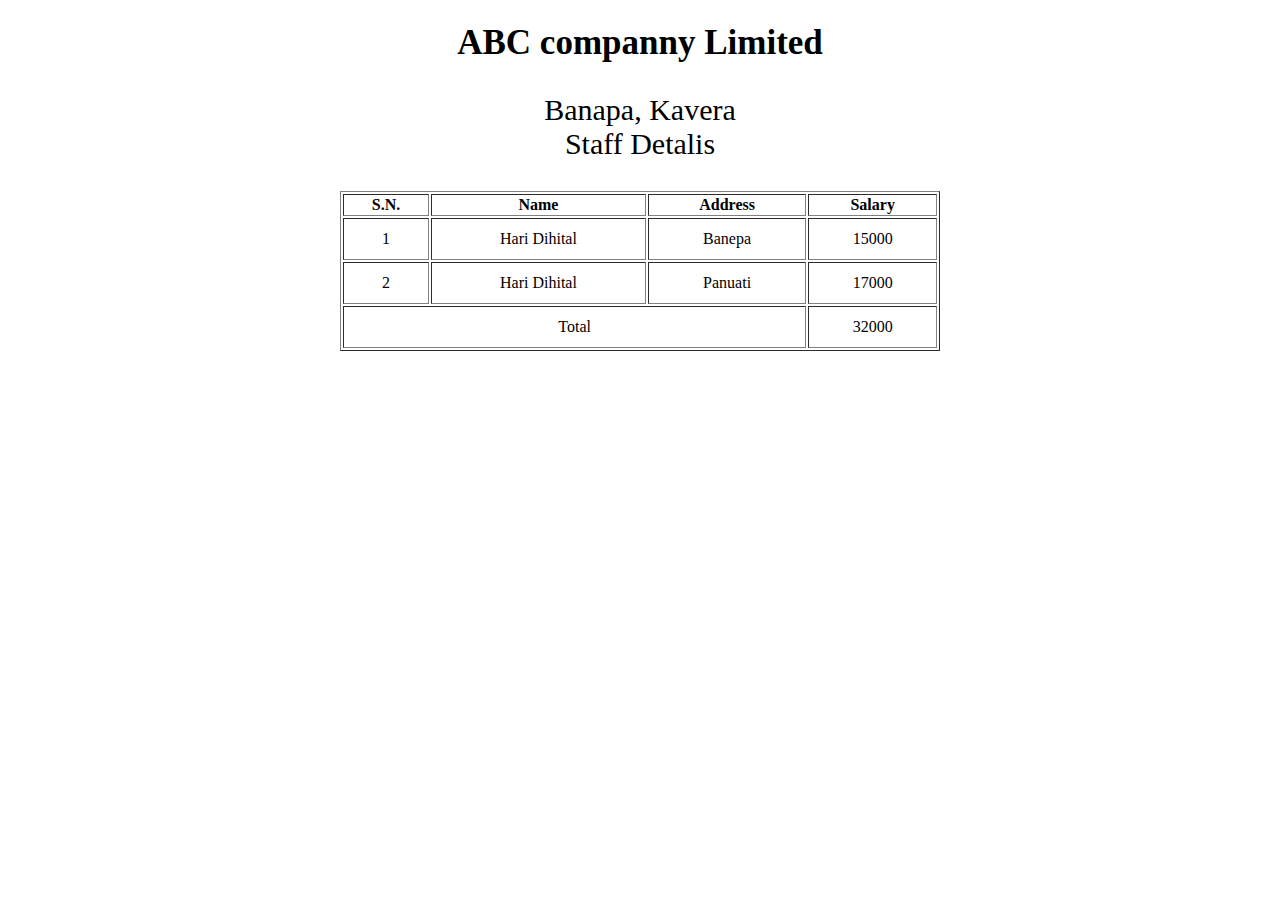
<file: homework/1-vazifa/index.html>
<!DOCTYPE html>
<html lang="en">
<head>
    <meta charset="UTF-8">
    <meta http-equiv="X-UA-Compatible" content="IE=edge">
    <meta name="viewport" content="width=device-width, initial-scale=1.0">
    <title>Document</title>
</head>
<body style="text-align: center;">
    <h1 style="font-size:35px ; margin-bottom: 15px; ">ABC companny Limited</h1>
    <p style="font-size:30px;">Banapa, Kavera  <br> Staff Detalis</p>
    <table border="1" style="width:600px ; margin: auto; height: 160px; text-align: center;">
        <thead>
            <tr>
                <th>S.N.</th>
                <th colspan="3">Name</th>
                <th colspan="2">Address</th>
                <th colspan="2">Salary</th>
            </tr>
        </thead>
        <tbody>
            <tr>
                <td>1</td>
                <td colspan="3">Hari Dihital</td>
                <td colspan="2">Banepa</td>
                <td colspan="2">15000</td>
            </tr>
            <tr>
                <td>2</td>
                <td colspan="3">Hari Dihital</td>
                <td colspan="2">Panuati</td>
                <td colspan="2">17000</td>
            </tr>
            <tr>
               
                <td colspan="6">Total</td>
                <td colspan="2">32000</td>
            </tr>
        </tbody>
    </table>
</body>
</html>
</file>
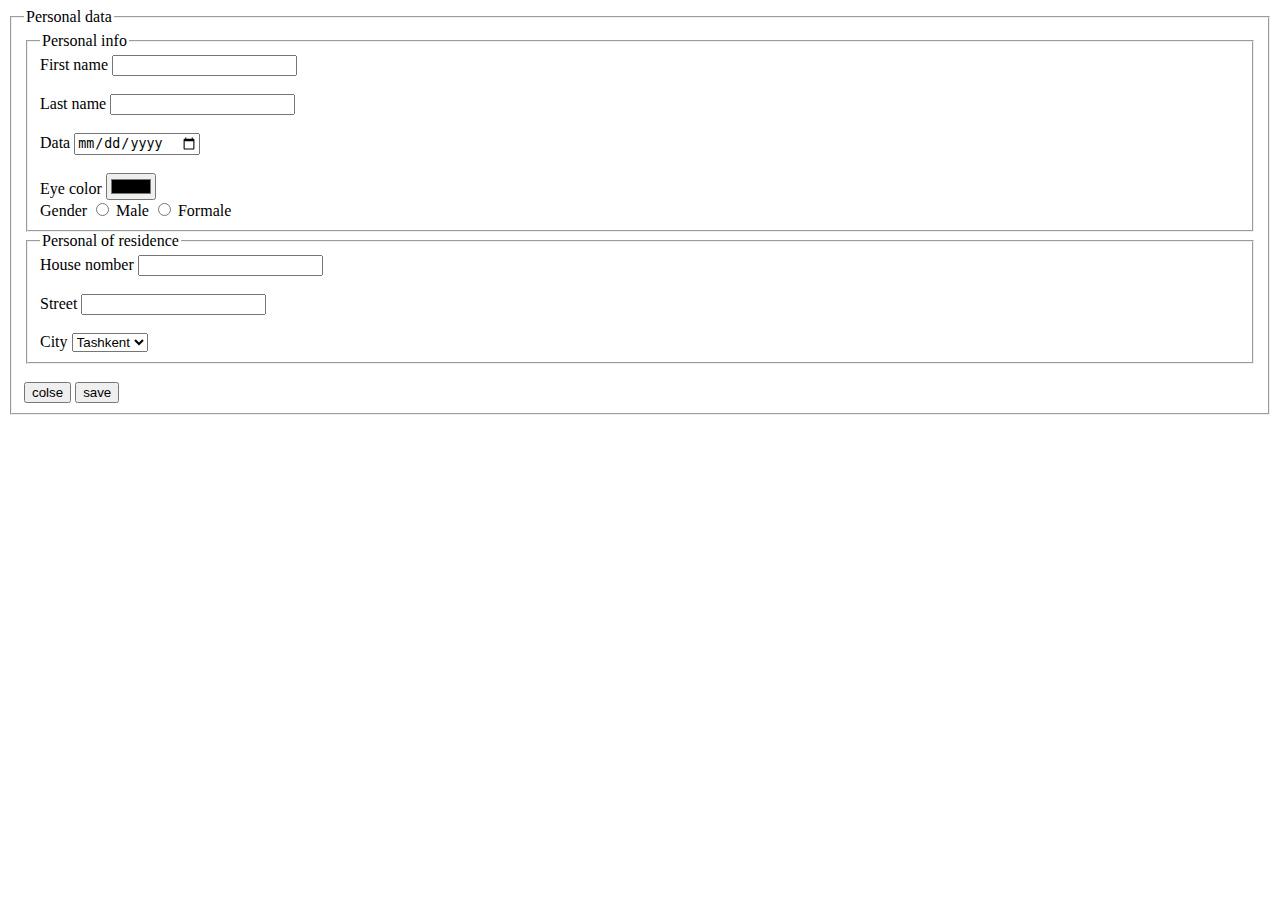
<file: 13-dras/practic2/index3.html>
<!DOCTYPE html>
<html lang="en">
<head>
    <meta charset="UTF-8">
    <meta http-equiv="X-UA-Compatible" content="IE=edge">
    <meta name="viewport" content="width=device-width, initial-scale=1.0">
    <title>Document</title>
</head>
<body>
    <fieldset>
        <legend>Personal data</legend>
       <fieldset>
        <legend>Personal info</legend>
        <label for="for1">First name</label>
        <input type="text" id="for1"><br><br>
        <label for="for2"> Last name</label>
        <input type="text" id="for2"><br><br>
        <label for="for3"> Data</label>
        <input type="date" id="for3"><br><br>
        <label for="for4"> Eye color</label>
        <input type="color" id="for4"><br>
        <label for="for8"> Gender</label>
        <input type="radio" id="for8"> Male
        <input type="radio" id="for8"> Formale<br>
       </fieldset>
       <fieldset>
        <legend> Personal of residence</legend>
        <label for="for5"> House nomber</label>
        <input type="tel" id="for5"><br><br>
         <label for="for6"> Street</label>
        <input type="text" id="for6"><br><br>
        <label for="for7"> City</label>
        <select name="" id="for7">
            <option value="">Tashkent</option>
            <option value="">Tashkent</option>
            <option value="">Tashkent</option>
        </select>
       </fieldset><br>
       <button type="submit">colse</button>
       <button type="reset">save</button>
    </fieldset>
</body>
</html>
</file>
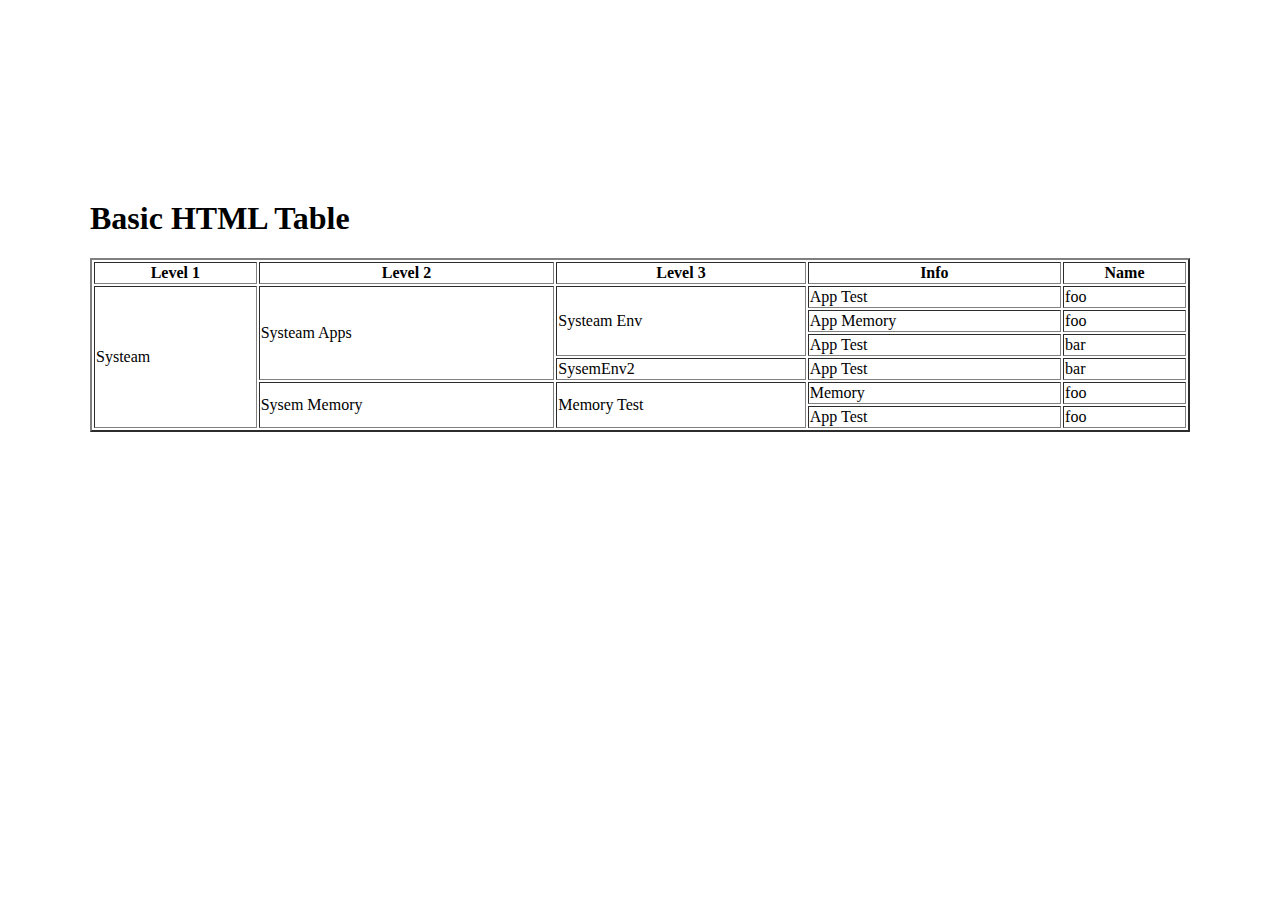
<file: homework/2-vazifa/index2.html>
<!DOCTYPE html>
<html lang="en">
<head>
    <meta charset="UTF-8">
    <meta http-equiv="X-UA-Compatible" content="IE=edge">
    <meta name="viewport" content="width=device-width, initial-scale=1.0">
    <title>Document</title>
</head>
<body style="margin: 200px auto; width: 1100px;">
    <h1>Basic HTML Table</h1>
    <table  border="2 "  width="1100"  style="margin: auto;"  >
        <thead  border="2 " >
            <tr>
                <th colspan="2">Level 1</th>
                <th colspan="3">Level 2</th>
                <th colspan="2">Level 3</th>
                <th colspan="2">Info</th>
                <th>Name</th>
            </tr>
        </thead>
        <tbody>
            <tr>
                <td rowspan="6" colspan="2">Systeam</td>
                <td rowspan="4" colspan="3"> Systeam Apps</td>
                <td rowspan="3" colspan="2"> Systeam Env</td>
                <td colspan="2" rowspan="1">App Test</td>
                <td>foo</td>
            </tr>
            <tr>
                <td colspan="2"> App Memory</td>
                <td>foo</td>
            </tr>
            <tr>
                <td colspan="2"> App Test</td>
                <td>bar</td>
            </tr>
            <tr>
                <td colspan="2">SysemEnv2</td>
                <td colspan="2">App Test</td>
                <td>bar</td>
            </tr>
            <tr>
                <td colspan="3" rowspan="2">Sysem Memory</td>
                <td colspan="2" rowspan="2"> Memory Test</td>
                <td colspan="2">Memory</td>
                <td>foo</td>
            </tr>
            <tr>
                <td colspan="2"> App Test</td>
                <td>foo</td>
            </tr>
        </tbody>
    </table>
</body>
</html>
</file>
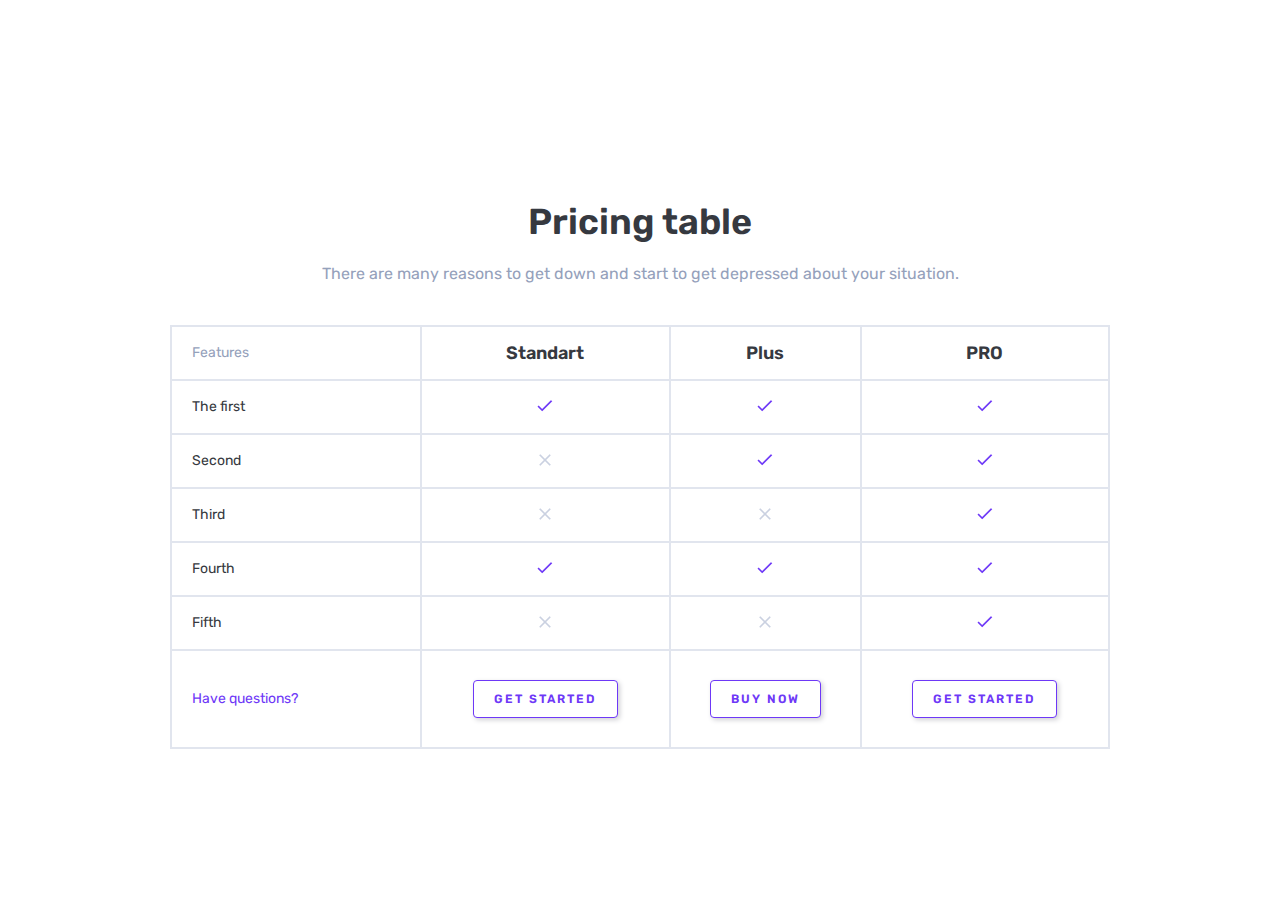
<file: homework/3-vazifa/index2.html>
<!DOCTYPE html>
<html lang="en">
  <head>
    <meta charset="UTF-8" />
    <meta http-equiv="X-UA-Compatible" content="IE=edge" />
    <meta name="viewport" content="width=device-width, initial-scale=1.0" />
    <title>Document</title>
    <link rel="stylesheet" href="./style.css" />
  </head>
  <body>
    <h1 class="paragraf">Pricing table</h1>
    <p class="paragraf1">
      There are many reasons to get down and start to get depressed about your
      situation.
    </p>
    <table cellspacing="0">
      <tbody>
        <tr>
          <td class="class" colspan="2">Features</td>
          <th class="class1" colspan="2">Standart</th>
          <th class="class1"  colspan="2">Plus</th>
          <th class="class1"  colspan="2">PRO</th>
        </tr>
        <tr>
          <td class="class2" colspan="2">The first</td>
          <th colspan="2"><img src="./img/Ma1sk.png" alt="" /></th>
          <th colspan="2"><img src="./img/Ma1sk.png" alt="" /></th>
          <th colspan="2"><img src="./img/Ma1sk.png" alt="" /></th>
        </tr>
        <tr>
          <td  class="class2" colspan="2">Second</td>
          <th colspan="2"><img src="./img/Mask.png" alt="" /></th>
          <th colspan="2"><img src="./img/Ma1sk.png" alt="" /></th>
          <th colspan="2"><img src="./img/Ma1sk.png" alt="" /></th>
        </tr>
        <tr>
          <td  class="class2" colspan="2">Third</td>
          <th colspan="2"><img src="./img/Mask.png" alt="" /></th>
          <th colspan="2"><img src="./img/Mask.png" alt="" /></th>
          <th colspan="2"><img src="./img/Ma1sk.png" alt="" /></th>
        </tr>
        <tr>
          <td  class="class2" colspan="2">Fourth</td>
          <th colspan="2"><img src="./img/Ma1sk.png" alt="" /></th>
          <th colspan="2"><img src="./img/Ma1sk.png" alt="" /></th>
          <th colspan="2"><img src="./img/Ma1sk.png" alt="" /></th>
        </tr>
        <tr>
          <td  class="class2" colspan="2">Fifth</td>
          <th colspan="2"><img src="./img/Mask.png" alt="" /></th>
          <th colspan="2"><img src="./img/Mask.png" alt="" /></th>
          <th colspan="2"><img src="./img/Ma1sk.png" alt="" /></th>
        </tr>
        <tr>
          <td  class="class3" colspan="2">Have questions?</td>
          <th colspan="2"><button class="but1">Get Started</button></th>
          <th colspan="2"><button class="but1">Buy Now</button></th>
          <th colspan="2"><button class="but1">Get Started</button></th>
        </tr>
      </tbody>
    </table>
  </body>
</html>
</file>
<file: homework/3-vazifa/style.css>
@import url('https://fonts.googleapis.com/css2?family=DM+Sans:wght@400;700&family=Inter:wght@300;700&family=Montserrat:wght@500;700;800&family=Poppins&family=Rubik&display=swap');
@import url('https://fonts.googleapis.com/css2?family=DM+Sans:wght@400;700&family=Inter:wght@300;700&family=Montserrat:wght@500;700;800&family=Poppins&family=Rubik:wght@600&display=swap');

* {
    margin: 0;
    padding: 0;
    box-sizing: border-box;
}

body {
    margin: 200px auto;
    width: 940px;
    height: 400px;
}

table {

    border: 1px solid #E1E5EE;
    width: 940px;
    height: 400px;
}

th,
td {
    border: 1px solid #E1E5EE;
}

.class {
    padding: 15px 20px;
    font-family: 'Rubik';
    font-style: normal;
    font-weight: 400;
    font-size: 14px;
    line-height: 22px;
    color: #95A1BB;
}

.class1 {
    font-family: 'Rubik';
    font-style: normal;
    font-weight: 600;
    font-size: 18px;
    line-height: 22px;
    text-align: center;
    color: #363940;
}

.class2 {
    font-family: 'Rubik';
    font-style: normal;
    font-weight: 400;
    font-size: 14px;
    line-height: 22px;
    color: #363940;
    padding: 15px 20px;
}

.class3 {
    padding: 37px 20px;
    font-family: 'Rubik';
    font-style: normal;
    font-weight: 400;
    font-size: 14px;
    line-height: 22px;
    color: #6E38F7;

}

.paragraf {
    font-family: 'Rubik';
    font-style: normal;
    font-weight: 600;
    font-size: 36px;
    line-height: 43px;
    text-align: center;
    color: #363940;
    margin-bottom: 20px;
}

.paragraf1 {
    font-family: 'Rubik';
    font-style: normal;
    font-weight: 400;
    font-size: 16px;
    line-height: 22px;
    text-align: center;
    color: #95A1BB;
    margin-bottom: 40px;
}

.but1 {
    font-family: 'Rubik';
    font-style: normal;
    font-weight: 600;
    font-size: 12px;
    line-height: 20px;
    text-align: center;
    letter-spacing: 2px;
    text-transform: uppercase;
    color: #6E38F7;
    padding: 8px 20px;
    background-color: white;
    border: 1px solid #6E38F7;
    border-radius: 4px;
    cursor: pointer;
    box-shadow: 2px 2px 5px rgb(209, 209, 213);
}

.but1:hover {
    background: #6E38F7;
    border-radius: 4px;
    font-family: 'Rubik';
    font-style: normal;
    font-weight: 600;
    font-size: 12px;
    line-height: 20px;
    border: 1px solid #6E38F7;
    text-align: center;
    letter-spacing: 2px;
    text-transform: uppercase;
    padding: 8px 20px;
    color: #FFFFFF;
    cursor: pointer;
    transition: all 1s ease;
    box-shadow: 2px 2px 5px blue;
}
</file>
